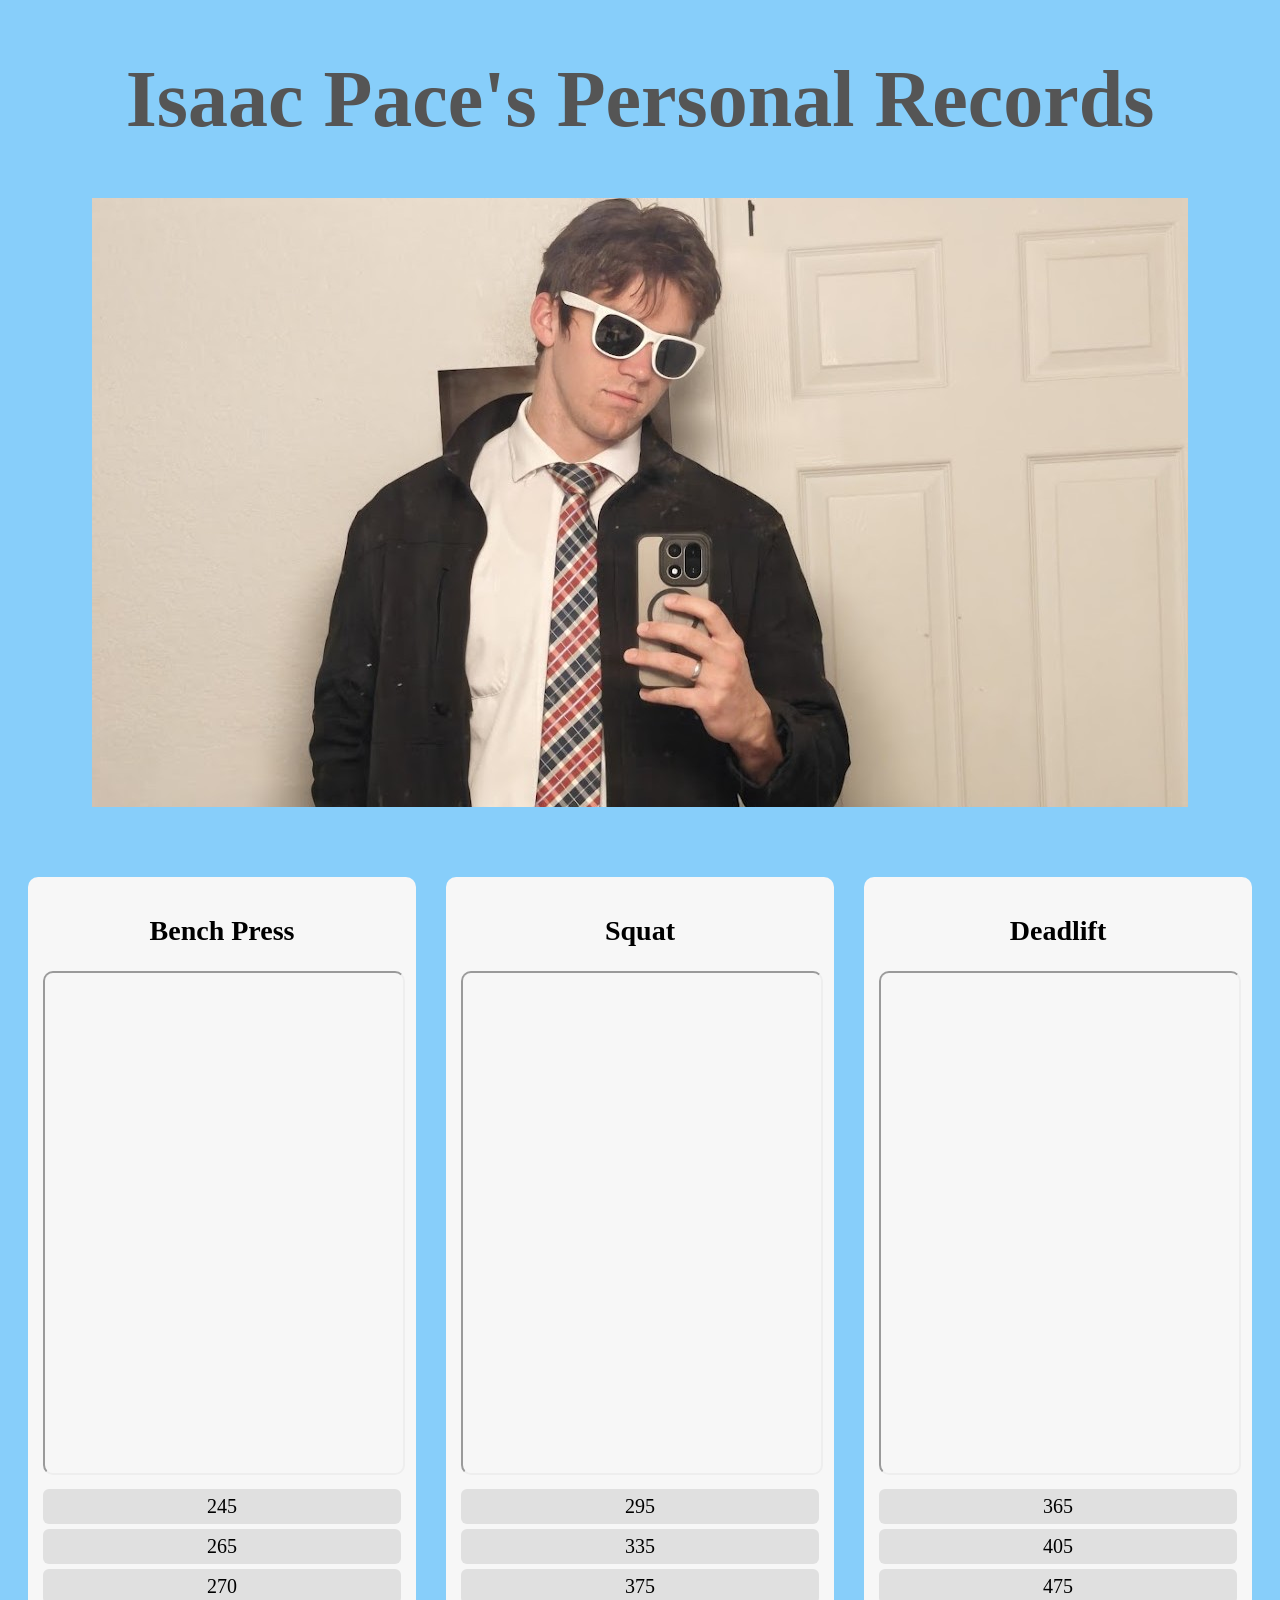
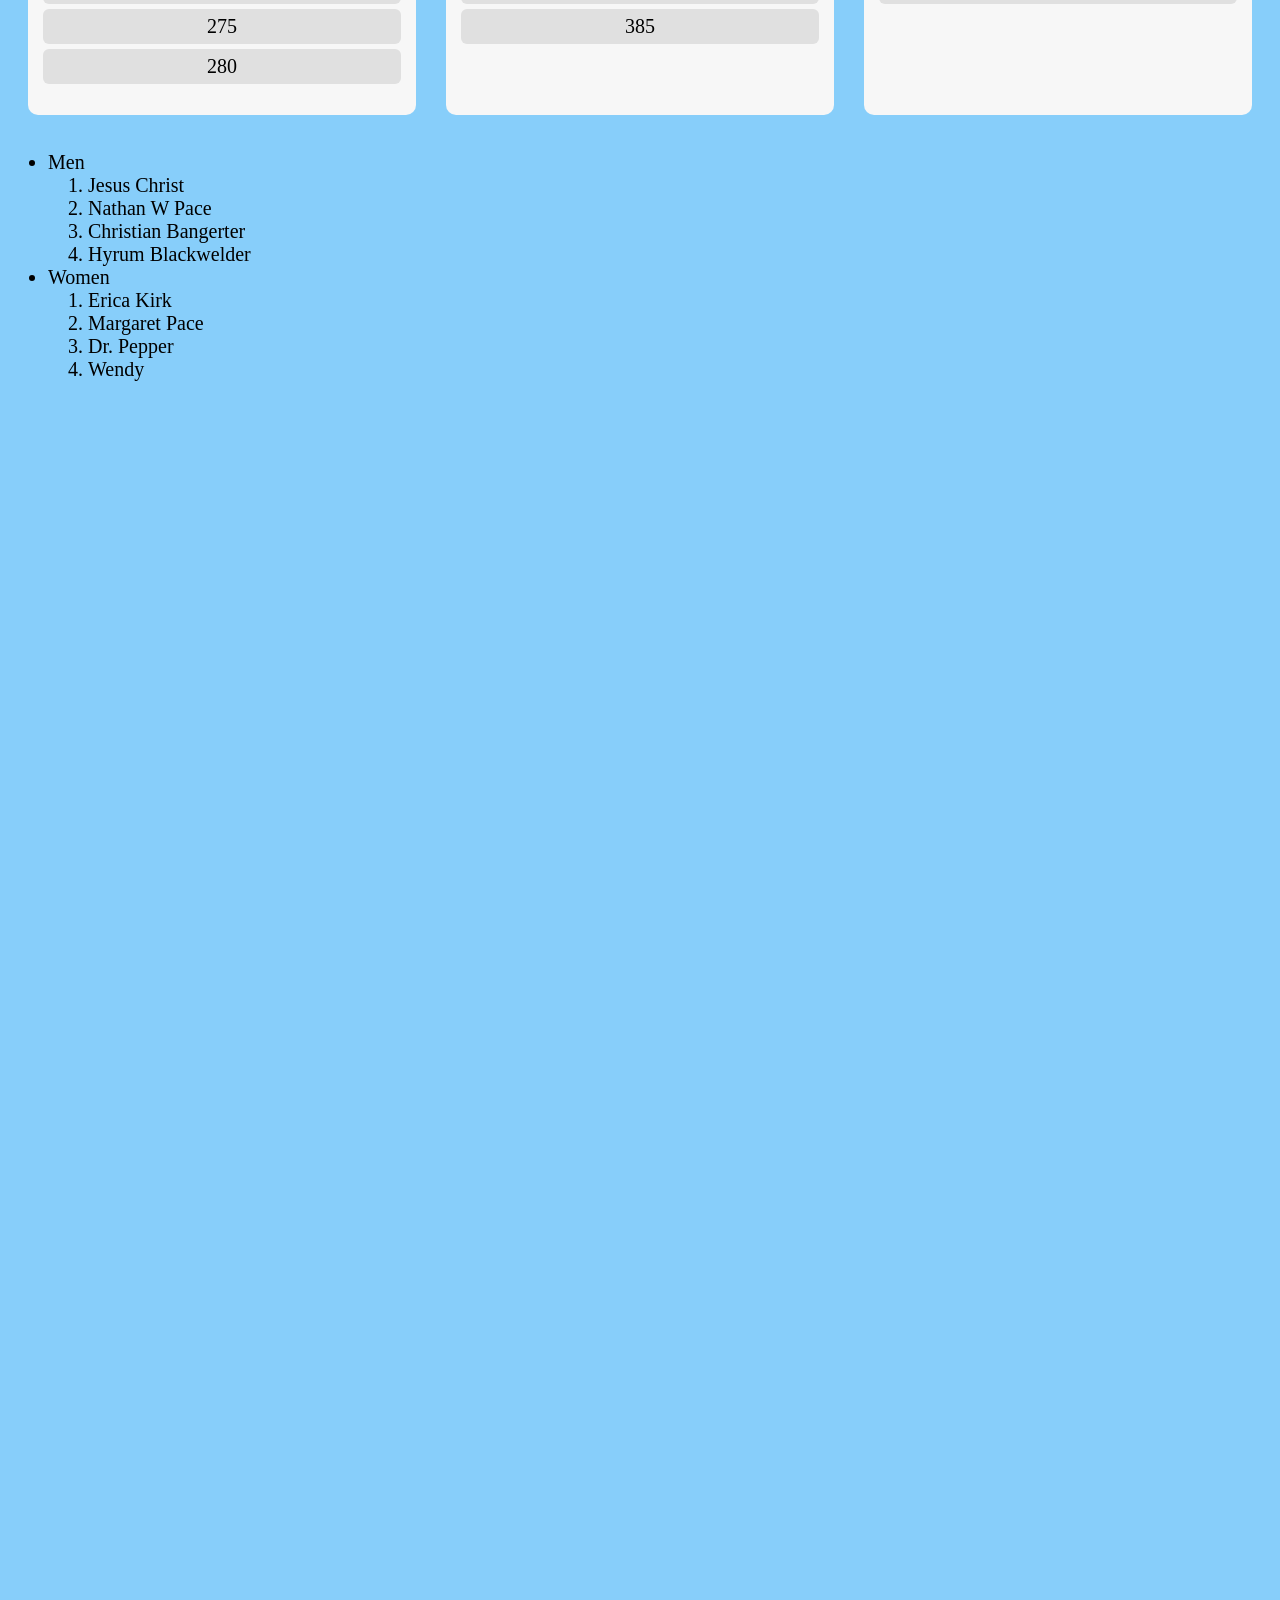
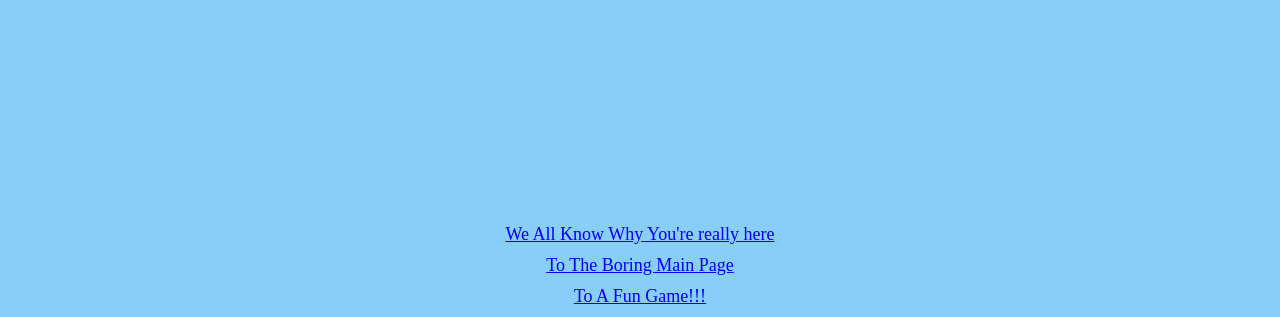
<file: fromscratch.html>
<!DOCTYPE html>
<html lang="en">
<head>
    <meta charset="UTF-8">
    <meta name="viewport" content="width=device-width, initial-scale=1.0">
    <title>Document</title>
    <link rel="stylesheet" href="HarryStyles.css">
</head>
<body>
    <header class="main-header">
        <h1>Isaac Pace's Personal Records</h1>
        <img src="MogIke.jpg" alt="Cool Pic of Isaac">
    </header>

    <div class="records" id="pr-videos">
        <div class="record">
            <h2>Bench Press</h2>
            <iframe 
                src="https://www.youtube.com/embed/XPplaixOKCc"
                allowfullscreen></iframe>
            <ul>
                <li>245</li>
                <li>265</li>
                <li>270</li>
                <li>275</li>
                <li>280</li>
            </ul>
        </div>

        <div class="record">
            <h2>Squat</h2>
            <iframe 
                src="https://www.youtube.com/embed/9n4exfpJU_I"
                allowfullscreen></iframe>
            <ul>
                <li>295</li>
                <li>335</li>
                <li>375</li>
                <li>385</li>
            </ul>
        </div>

        <div class="record">
            <h2>Deadlift</h2>
            <iframe 
                src="https://www.youtube.com/embed/WN6uqvVuOgk"
                allowfullscreen></iframe>
            <ul>
                <li>365</li>
                <li>405</li>
                <li>475</li>
            </ul>
        </div>
    </div>

<div class="fav-people">
    <ul> 
        <li>Men
            <ol>
                <li>Jesus Christ</li>
                <li>Nathan W Pace</li>
                <li>Christian Bangerter</li>
                <li>Hyrum Blackwelder</li>
            </ol>
        </li>
        <li>Women
            <ol>
                <li>Erica Kirk</li>
                <li>Margaret Pace</li>
                <li>Dr. Pepper</li>
                <li>Wendy</li>
            </ol>
        </li>
    </ul>
</div>

<div class='tableauPlaceholder' id='viz1776275549615' style='position: relative'><noscript><a href='#'><img alt='PlayerViz ' src='https:&#47;&#47;public.tableau.com&#47;static&#47;images&#47;Jo&#47;JordanCareerScoring&#47;PlayerViz&#47;1_rss.png' style='border: none' /></a></noscript><object class='tableauViz'  style='display:none;'><param name='host_url' value='https%3A%2F%2Fpublic.tableau.com%2F' /> <param name='embed_code_version' value='3' /> <param name='site_root' value='' /><param name='name' value='JordanCareerScoring&#47;PlayerViz' /><param name='tabs' value='no' /><param name='toolbar' value='yes' /><param name='static_image' value='https:&#47;&#47;public.tableau.com&#47;static&#47;images&#47;Jo&#47;JordanCareerScoring&#47;PlayerViz&#47;1.png' /> <param name='animate_transition' value='yes' /><param name='display_static_image' value='yes' /><param name='display_spinner' value='yes' /><param name='display_overlay' value='yes' /><param name='display_count' value='yes' /><param name='language' value='en-US' /><param name='filter' value='_gl=1*1ivrtd*_ga*NTEzODMxMDAyLjE3NzM2ODA0Nzc.*_ga_8YLN0SNXVS*czE3NzYyNzUyNTYkbzMkZzEkdDE3NzYyNzU0NjgkajQ5JGwwJGgw*_gcl_au*NjY0MDE1MjYzLjE3NzM2ODA0NzcuNTYwMzQ0OTE4LjE3NzM2ODA0ODcuMTc3MzY4MDYxMQ..' /></object></div>                <script type='text/javascript'>                    var divElement = document.getElementById('viz1776275549615');                    var vizElement = divElement.getElementsByTagName('object')[0];                    vizElement.style.width='1600px';vizElement.style.height='1417px';                    var scriptElement = document.createElement('script');                    scriptElement.src = 'https://public.tableau.com/javascripts/api/viz_v1.js';                    vizElement.parentNode.insertBefore(scriptElement, vizElement);                </script>

<a href="#pr-videos" class="back-to-top"> We All Know Why You're really here</a>
    

<a href="index.html" class="back-to-top"> To The Boring Main Page</a>


<a href="game.html" class="back-to-top"> To A Fun Game!!!</a>

</body>
</html>
</file>
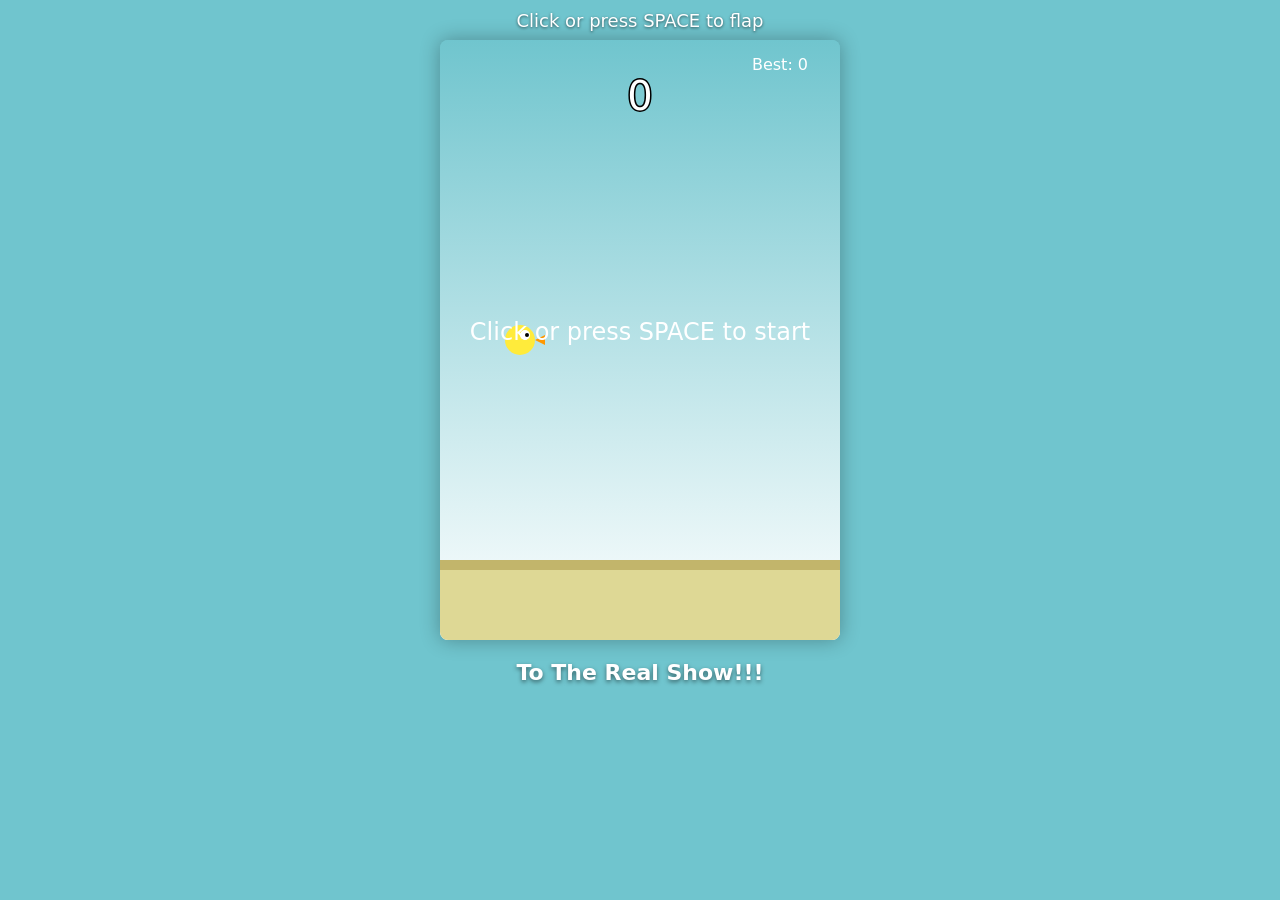
<file: game.html>
<!DOCTYPE html>
<html lang="en">
<head>
  <meta charset="UTF-8" />
  <title>Flappy Bird Clone</title>
  <style>
    body {
      margin: 0;
      background: #70c5ce;
      font-family: system-ui, sans-serif;
      text-align: center; /* Centers the link and canvas */
      padding-top: 40px;
    }

    canvas {
      background: linear-gradient(#70c5ce, #ffffff);
      box-shadow: 0 0 20px rgba(0,0,0,0.3);
      border-radius: 8px;
      display: block;
      margin: 0 auto;
    }

    /* FIXED: link styles moved OUTSIDE the body block */
    .real-show-link {
      display: block;
      text-align: center;
      margin-top: 20px;
      font-size: 22px;
      font-weight: bold;
      color: #ffffff;
      text-decoration: none;
      text-shadow: 0 2px 4px rgba(0,0,0,0.5);
    }

    .real-show-link:hover {
      color: #ffeb3b;
    }

    #info {
      position: fixed;
      top: 10px;
      left: 50%;
      transform: translateX(-50%);
      color: #fff;
      text-shadow: 0 1px 3px rgba(0,0,0,0.6);
      font-size: 18px;
      user-select: none;
    }
  </style>
</head>
<body>
  <div id="info">Click or press SPACE to flap</div>

  <canvas id="game" width="400" height="600"></canvas>

  <!-- FIXED: This now appears centered under the game -->
  <a class="real-show-link" href="fromscratch.html">To The Real Show!!!</a>

  <script>
    const canvas = document.getElementById("game");
    const ctx = canvas.getContext("2d");

    const WIDTH = canvas.width;
    const HEIGHT = canvas.height;

    // Bird
    const bird = {
      x: 80,
      y: HEIGHT / 2,
      radius: 15,
      velocity: 0,
      gravity: 0.35,
      flapStrength: -6
    };

    // Pipes
    const pipes = [];
    const pipeWidth = 60;
    const pipeGap = 140;
    const pipeSpeed = 2.5;
    let pipeSpawnTimer = 0;
    const pipeSpawnInterval = 90; // frames

    // Game state
    let score = 0;
    let bestScore = 0;
    let gameOver = false;
    let started = false;

    function resetGame() {
      bird.y = HEIGHT / 2;
      bird.velocity = 0;
      pipes.length = 0;
      score = 0;
      pipeSpawnTimer = 0;
      gameOver = false;
      started = false;
    }

    function spawnPipe() {
      const minTop = 50;
      const maxTop = HEIGHT - pipeGap - 50;
      const topHeight = Math.floor(Math.random() * (maxTop - minTop + 1)) + minTop;

      pipes.push({
        x: WIDTH,
        top: topHeight,
        bottom: topHeight + pipeGap,
        passed: false
      });
    }

    function update() {
      if (!started || gameOver) return;

      // Bird physics
      bird.velocity += bird.gravity;
      bird.y += bird.velocity;

      // Spawn pipes
      pipeSpawnTimer++;
      if (pipeSpawnTimer >= pipeSpawnInterval) {
        spawnPipe();
        pipeSpawnTimer = 0;
      }

      // Move pipes
      for (let i = pipes.length - 1; i >= 0; i--) {
        const p = pipes[i];
        p.x -= pipeSpeed;

        // Score when bird passes pipe
        if (!p.passed && p.x + pipeWidth < bird.x) {
          p.passed = true;
          score++;
          if (score > bestScore) bestScore = score;
        }

        // Remove off-screen pipes
        if (p.x + pipeWidth < 0) {
          pipes.splice(i, 1);
        }
      }

      // Collision with ground/ceiling
      if (bird.y + bird.radius > HEIGHT || bird.y - bird.radius < 0) {
        gameOver = true;
      }

      // Collision with pipes
      for (const p of pipes) {
        const inXRange = bird.x + bird.radius > p.x && bird.x - bird.radius < p.x + pipeWidth;
        const hitsTop = bird.y - bird.radius < p.top;
        const hitsBottom = bird.y + bird.radius > p.bottom;
        if (inXRange && (hitsTop || hitsBottom)) {
          gameOver = true;
        }
      }
    }

    function drawBackground() {
      ctx.fillStyle = "#ded895";
      ctx.fillRect(0, HEIGHT - 80, WIDTH, 80);

      ctx.fillStyle = "#c2b56b";
      ctx.fillRect(0, HEIGHT - 80, WIDTH, 10);
    }

    function drawBird() {
      ctx.save();
      ctx.translate(bird.x, bird.y);
      ctx.rotate(Math.min(Math.max(bird.velocity / 10, -0.5), 0.5));

      ctx.fillStyle = "#ffeb3b";
      ctx.beginPath();
      ctx.arc(0, 0, bird.radius, 0, Math.PI * 2);
      ctx.fill();

      ctx.fillStyle = "#fff";
      ctx.beginPath();
      ctx.arc(5, -5, 5, 0, Math.PI * 2);
      ctx.fill();
      ctx.fillStyle = "#000";
      ctx.beginPath();
      ctx.arc(7, -5, 2, 0, Math.PI * 2);
      ctx.fill();

      ctx.fillStyle = "#ff9800";
      ctx.beginPath();
      ctx.moveTo(bird.radius, 0);
      ctx.lineTo(bird.radius + 10, -5);
      ctx.lineTo(bird.radius + 10, 5);
      ctx.closePath();
      ctx.fill();

      ctx.restore();
    }

    function drawPipes() {
      ctx.fillStyle = "#4caf50";
      for (const p of pipes) {
        ctx.fillRect(p.x, 0, pipeWidth, p.top);
        ctx.fillRect(p.x, p.bottom, pipeWidth, HEIGHT - p.bottom);
      }
    }

    function drawText() {
      ctx.fillStyle = "#fff";
      ctx.strokeStyle = "#000";
      ctx.lineWidth = 3;
      ctx.textAlign = "center";

      ctx.font = "40px system-ui, sans-serif";
      ctx.strokeText(score, WIDTH / 2, 70);
      ctx.fillText(score, WIDTH / 2, 70);

      ctx.font = "16px system-ui, sans-serif";
      ctx.fillText("Best: " + bestScore, WIDTH - 60, 30);

      if (!started && !gameOver) {
        ctx.font = "24px system-ui, sans-serif";
        ctx.fillText("Click or press SPACE to start", WIDTH / 2, HEIGHT / 2);
      }

      if (gameOver) {
        ctx.font = "32px system-ui, sans-serif";
        ctx.strokeText("Game Over", WIDTH / 2, HEIGHT / 2 - 20);
        ctx.fillText("Game Over", WIDTH / 2, HEIGHT / 2 - 20);

        ctx.font = "20px system-ui, sans-serif";
        ctx.fillText("Click or press SPACE to restart", WIDTH / 2, HEIGHT / 2 + 20);
      }
    }

    function loop() {
      ctx.clearRect(0, 0, WIDTH, HEIGHT);
      drawBackground();
      update();
      drawPipes();
      drawBird();
      drawText();
      requestAnimationFrame(loop);
    }

    function flap() {
      if (!started) {
        started = true;
      }
      if (gameOver) {
        resetGame();
        return;
      }
      bird.velocity = bird.flapStrength;
    }

    canvas.addEventListener("mousedown", flap);
    window.addEventListener("keydown", (e) => {
      if (e.code === "Space") {
        e.preventDefault();
        flap();
      }
    });

    resetGame();
    loop();
  </script>
</body>
</html>
</file>
<file: HarryStyles.css>
.main-header{
    font-family: 'Times New Roman', Times, serif    ;
    text-align: center;
    color: #555; /* clean medium gray */
    font-size: 2.5rem;
    font-weight: 600;
    margin-top: 30px;
    margin-bottom: 40px;

}

.records {
    display: grid;
    grid-template-columns: repeat(3, 1fr);
    gap: 30px;
    padding: 20px;
}

.record {
    background: #f7f7f7;
    padding: 15px;
    border-radius: 10px;
    text-align: center;
}

.record iframe {
    width: 100%;
    height: auto;
    border-radius: 8px;
}

.record ul {
    list-style: none;
    padding: 0;
    margin-top: 10px;
}

.record li {
    background: #e0e0e0;
    margin: 5px 0;
    padding: 6px;
    border-radius: 6px;
}

.record iframe {
    width: 100%;
    height: 500px; /* make this bigger or smaller */
    border-radius: 10px;
}

.fav-people,
.fav-people * {
    text-align: left !important;
}

body {

background-color: lightskyblue;}

.tableau-wrapper {
    display: flex;
    justify-content: center;
    width: 100%;
}

.tableauPlaceholder,
.tableauPlaceholder object {
    margin: 0 auto !important;
    display: block !important;
}

.records h2 {
    font-size: 28px;
}

.records li {
    font-size: 20px;
}

.fav-people li,
.fav-people ol li {
    font-size: 20px;
}

.back-to-top {
    font-size: 18px;
}

.back-to-top {
    display: block;
    text-align: center;
    margin: 10px auto;
}
</file>
